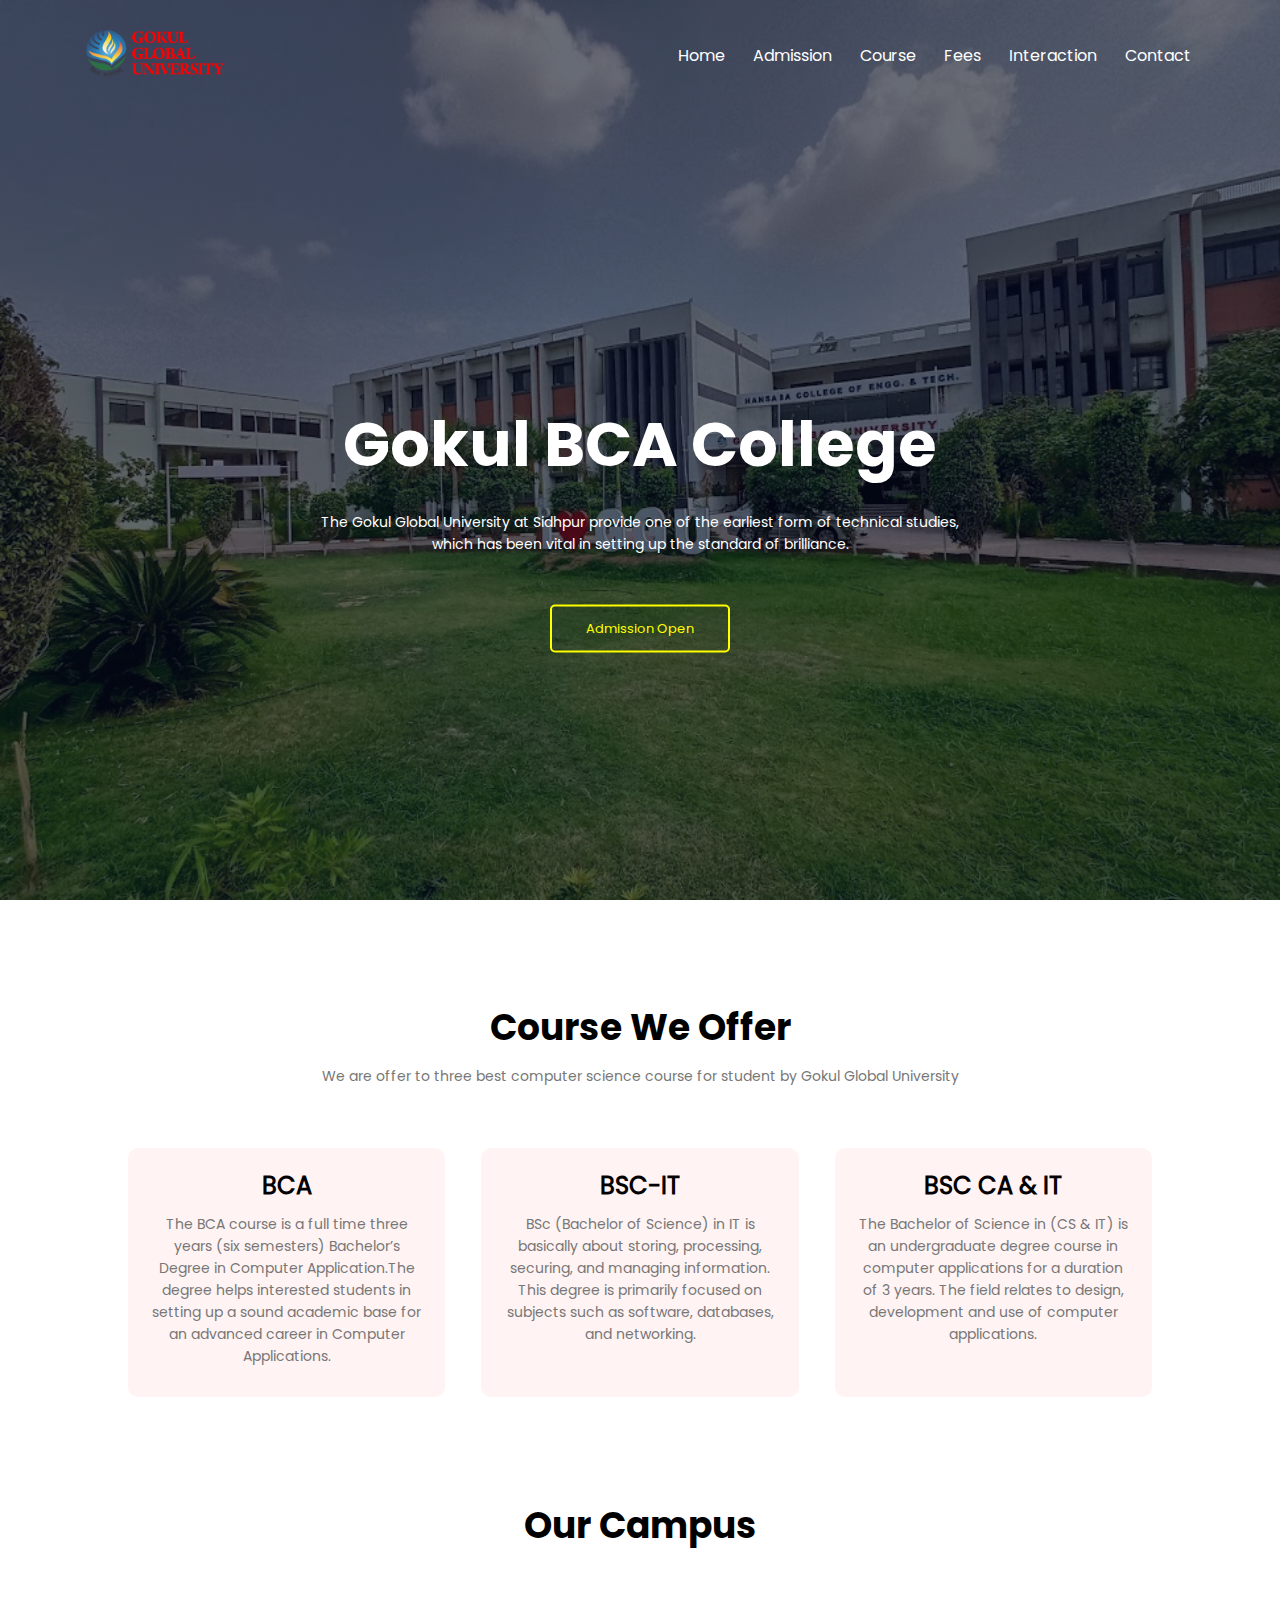
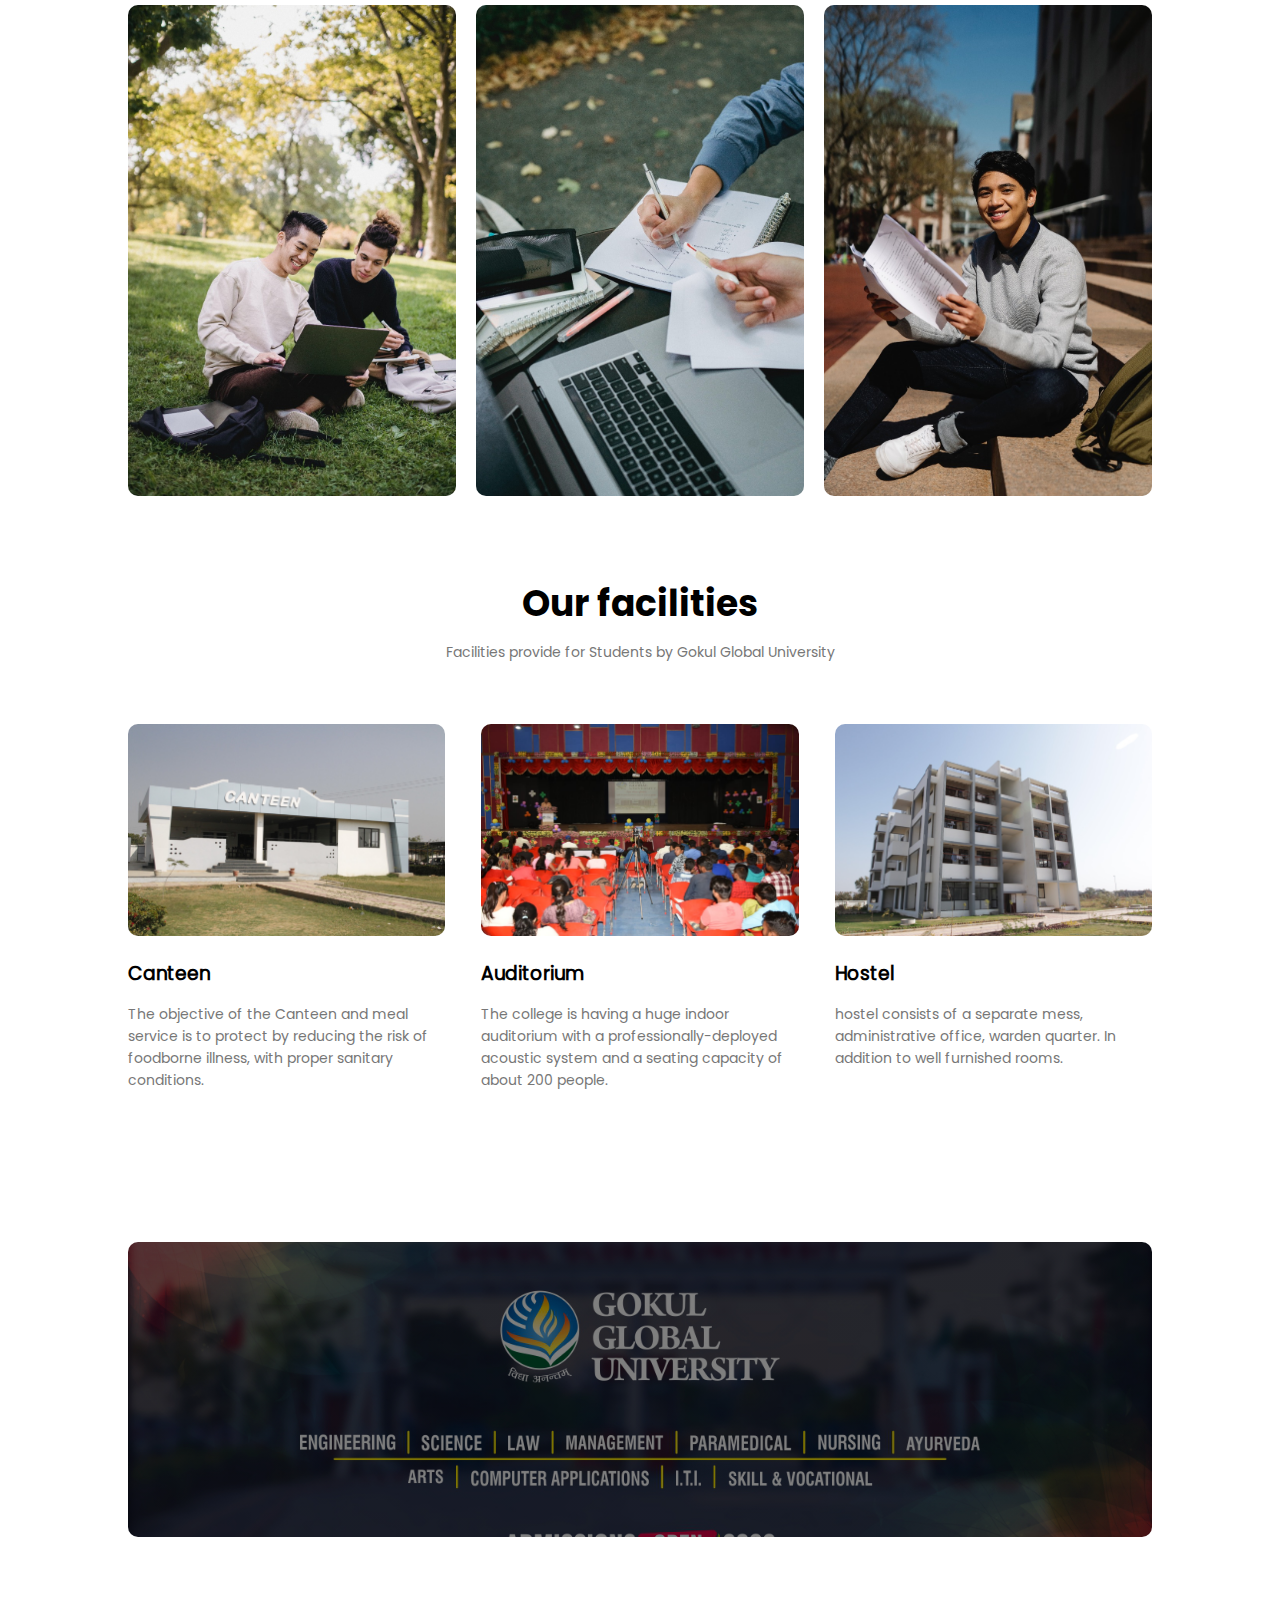
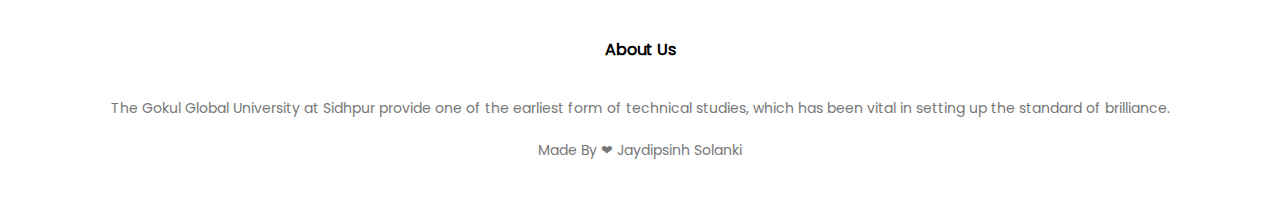
<file: index.html>
<!DOCTYPE html>
<html lang="en">
  <head>
    <meta
      name="viewport"
      content="width=device-width, initial-scale=1.0, maximum-scale=1.0, user-scalable=0"
    />
    <meta
      name="description"
      content="The Gokul Global University at Sidhpur provide one of the earliest form of technical studies, which has been vital in setting up the standard of brilliance."
    />
    <meta name="keywords" content="Gokul Global University,Collage" />
    <meta name="author" content="Jaydipsinh Solanki" />

    <title>Gokul Global University</title>

    <link rel="stylesheet" href="css/main_style.css" />
    <link rel="shortcut icon" href="image/favicon.ico" type="image/svg+xml" />
  </head>
  <body>
    <section class="header">
      <nav>
        <a href="index.html"><img src="image/logo.png" id="logo-img" /></a>

        <div class="nav-links" id="navLinks">
          <span class="icon" onclick="hidemenu()">&#10005;</span>
          <ul>
            <li><a href="index.html">Home</a></li>
            <li><a href="Admission_page.html">Admission</a></li>
            <li><a href="#course_call">Course</a></li>
            <li><a href="fees_page.html">Fees</a></li>
            <li><a href="interaction_page.html">Interaction</a></li>
            <li><a href="Contact_page.html">Contact</a></li>
          </ul>
        </div>
        <span class="icon" onclick="showmenu()">&#9776;</span>
      </nav>

      <div class="text-box">
        <h1>Gokul BCA College</h1>
        <p>
          The Gokul Global University at Sidhpur provide one of the earliest
          form of technical studies,<br />which has been vital in setting up the
          standard of brilliance.
        </p>

        <a href="Admission_page.html" class="hero-btn">Admission Open</a>
      </div>
    </section>

    <!--Course of Collage-->

    <section class="course" id="course_call">
      <h1>Course We Offer</h1>
      <p>
        We are offer to three best computer science course for student by Gokul
        Global University
      </p>

      <div class="row">
        <div class="course-col">
          <h2>BCA</h2>
          <p>
            The BCA course is a full time three years (six semesters) Bachelor’s
            Degree in Computer Application.The degree helps interested students
            in setting up a sound academic base for an advanced career in
            Computer Applications.
          </p>
        </div>

        <div class="course-col">
          <h2>BSC-IT</h2>
          <p>
            BSc (Bachelor of Science) in IT is basically about storing,
            processing, securing, and managing information. This degree is
            primarily focused on subjects such as software, databases, and
            networking.
          </p>
        </div>

        <div class="course-col">
          <h2>BSC CA & IT</h2>
          <p>
            The Bachelor of Science in (CS & IT) is an undergraduate degree
            course in computer applications for a duration of 3 years. The field
            relates to design, development and use of computer applications.
          </p>
        </div>
      </div>
    </section>

    <!--Campus Section-->

    <section class="campus">
      <h1>Our Campus</h1>
      <!-- <p>Lorem ipsum dolor sit amet consectetur adipisicing elit. Quibusdam quisquam atque non voluptate</p> -->

      <div class="row">
        <div class="campus-col">
          <img src="image/cm1.jfif" alt="" />
          <div class="layer">
            <h3>Environment</h3>
          </div>
        </div>

        <div class="campus-col">
          <img src="image/cm2.jfif" alt="" />
          <div class="layer">
            <h3>Community</h3>
          </div>
        </div>

        <div class="campus-col">
          <img src="image/cm3.jfif" alt="" />
          <div class="layer">
            <h3>Education</h3>
          </div>
        </div>
      </div>
    </section>

    <!--Facilities Section-->

    <section class="facilities">
      <h1>Our facilities</h1>
      <p>Facilities provide for Students by Gokul Global University</p>

      <div class="row">
        <div class="facilities-col">
          <img src="image/canteen.jfif" alt="" />
          <h3>Canteen</h3>
          <p>
            The objective of the Canteen and meal service is to protect by
            reducing the risk of foodborne illness, with proper sanitary
            conditions.
          </p>
        </div>

        <div class="facilities-col">
          <img src="image/auditorium.jfif" alt="" />
          <h3>Auditorium</h3>
          <p>
            The college is having a huge indoor auditorium with a
            professionally-deployed acoustic system and a seating capacity of
            about 200 people.
          </p>
        </div>

        <div class="facilities-col">
          <img src="image/hostel.jfif" alt="" />
          <h3>Hostel</h3>
          <p>
            hostel consists of a separate mess, administrative office, warden
            quarter. In addition to well furnished rooms.
          </p>
        </div>
      </div>
    </section>

    <!--Call To Action Section-->

    <section class="ctn">
      <h1>
        &nbsp;
        &nbsp;&nbsp;&nbsp;&nbsp;&nbsp;&nbsp;&nbsp;&nbsp;&nbsp;&nbsp;&nbsp;&nbsp;&nbsp;&nbsp;&nbsp;
      </h1>
    </section>

    <!--Footer-->
    <section class="footer">
      <h4>About Us</h4>
      <p>
        The Gokul Global University at Sidhpur provide one of the earliest form
        of technical studies, which has been vital in setting up the standard of
        brilliance.
      </p>
      <p id="copyright">Made By &#10084; Jaydipsinh Solanki</p>
    </section>

    <!--Javascript is Start-->
    <script src="javascript/main_script.js"></script>
  </body>
</html>
</file>
<file: css/main_style.css>
/* Cascading Style Sheets */

*{
    margin: 0;
    padding: 0;
    /* border: 1px solid yellow; */
}

@font-face {
    font-family: myFirstFont;
    src: url(../Poppins/Poppins-Regular.ttf);
}
    @font-face {
    font-family: bold;
    src: url(../Poppins/Poppins-Bold.ttf);
}

@font-face {
    font-family: secound;
    src: url(../Poppins/Poppins-Bold.ttf);
}

h1{
    font-family: bold;
}

body{
    font-family: myFirstFont,Verdana, Geneva, Tahoma, sans-serif;
    cursor:default;
}

    /* Website Scrollerbar */
    body::-webkit-scrollbar {
        width: 5px !important;
        height: 5px !important;
    }
    body::-webkit-scrollbar-track {
        background: #3838387c !important;
    }
    body::-webkit-scrollbar-thumb {
        background-color: #e0120ba4 !important;
        border: 1px solid #ff020279 !important;
        border-radius: 1px !important;
    }

.header{
    min-height: 100vh;
    width: 100%;
    background-image: linear-gradient(rgba(4,9,30,0.6),rgba(4,9,30,0.6)),url(../image/background.jpg);
    background-position: center;
    background-size: cover;
    position: relative;
}
nav{
    display: flex;
    padding: 2% 6%;
    justify-content: space-between;
    align-items: center;
}
nav img{
    width: 150px;
}
.nav-links{
    flex: 1;
    text-align: right;
    
}
.nav-links ul li{
    list-style: none;
    display: inline-block;
    padding: 8px 12px;
    position: relative;
    
}
.nav-links a{
    color: #fff;
    text-decoration: none;
    font-size: 16px;
    
}
.nav-links ul li::after{
    content: '';
    width: 0%;
    height: 2px;
    background: #ff0000;
    display: block;
    margin: auto;
    transition: 0.5s;
    
}
.nav-links ul li:hover::after{
    width: 100%;
    
}
.text-box{
    width: 90%;
    color: #fff;
    position:absolute;
    top: 30%;
    left: 50%;
    transform: translate(-50%,50%);
    text-align: center;
}
.text-box h1{
    font-size: 62px;
    font-weight: bold;

}
.text-box p{
    margin: 10px 0 40px;
    font-size: 14px;
    color: #fff;
    
}
.hero-btn{
    display: inline-block;
    text-decoration: none;
    color: yellow;
    border: 2px solid yellow;
    padding: 12px 34px;
    font-size: 13px;
    background: transparent;
    position: relative;
    cursor: pointer;
    border-radius: 5px;
}
.hero-btn:hover{
    color: black;
    border: 2px solid yellow;
    background:yellow;
    transition: 0.5s;
}

.icon{
    display:none;
}

/* Course */

 .course{
    width: 80%;
    margin: auto;
    text-align: center;
    padding-top: 100px;
}
h1{
    font-size: 36px;
    font-weight: 300;
}
p{
    color:#777;
    font-size: 14px;
    font-weight: 300;
    line-height: 22px;
    padding: 10px;
}
.row{
    margin-top: 5%;
    display: flex;
    justify-content: space-between;
}
.course-col{
    flex-basis: 31%;
    background: #fff3f3;
    border-radius: 10px;
    margin-bottom:5%;
    padding: 20px 12px;
    box-sizing: border-box;
    transition: 0.5s;
}
h3{
    text-align: center;
    font-weight: 600;
    margin: 10px 0px;
}
.course-col:hover{
    box-shadow: 10px 10px 24px 0px rgba(0,0,0,0.4);
}


    /*Campus*/


.campus{
    width: 80%;
    margin: auto;
    text-align: center;
    padding-top: 50px;
}
.campus-col{
    flex-basis: 32%;
    border-radius: 10px;
    margin-bottom: 30px;
    position: relative;
    overflow: hidden;
}
.campus-col img{
    width: 100%;
    display: block;
}
.layer{
    background: transparent;
    height: 100%;
    width: 100%;
    position: absolute;
    top: 0%;
    left: 0%;
    transition: 0.5s;
}

.layer:hover{
    background: rgba(0, 245, 253, 0.534);

    /* rgba(253, 0, 0, 0.7); */
}

.layer h3{
    width: 100%;
    font-weight: 500;
    color: #fff;
    font-size: 26px;
    bottom: 0%;
    left: 50%;
    transform: translate(-50%);
    position: absolute;
    opacity: 0;
    transition: 0.5s;
}

.layer:hover h3{
    opacity: 1;
    bottom: 49%;
}

/* Facilities */

.facilities{
    width: 80%;
    margin: auto;
    text-align: center;
    padding-top: 50px;
}

.facilities-col{
    flex-basis: 31%;
    border-radius: 10px;
    margin-bottom: 5%;
    text-align: left;
}
.facilities-col img{
    width: 100%;
    border-radius: 10px;
    transition: 0.5s;
}
.facilities-col p{
    padding: 0%;
}

.facilities-col h3{
    margin-top: 16px;
    margin-bottom: 15px;
    text-align: left;
}

.facilities-col img:hover{
    box-shadow: 3.5px 5px 15px 10px rgba(0, 0, 0, 0.308);
}

/* Call To Action */

.ctn{
    margin: 100px auto;
    width: 80%;
    background-image: linear-gradient(rgba(0,0,0,0.5),rgba(0,0,0,0.5)), url(../image/banner_ggu.jpg);
    background-position: center;
    background-size: cover;
    border-radius: 10px;
    text-align: center;
    padding: 100px 0;
    transition: 0.5s;
}
.ctn h1{
    color: #fff;
    margin-bottom: 40px;
    padding: 0;
}
.ctn:hover{
    margin: 100px auto;
    width: 80%;
    background-image:linear-gradient(rgba(0,0,0,0.3),rgba(0,0,0,0.3)),url(../image/banner_ggu.jpg);
    background-position: center;
    background-size: cover;
    border-radius: 10px;
    padding: 100px 0;
    box-shadow: 10px 10px 24px 0px rgba(0, 0, 0, 0.664);
}
.ctn{
    
}

/* Footer */

.footer{
    width: 100%;
    text-align: center;
    padding: 30px 0;
    margin-top: -50px;
}

.footer h4{
    margin-bottom: 25px;
    margin-top: 20px;
    font-weight: 600;
} 

/* Media query for responsive */

@media (max-width: 700px) {

    *{
        overflow-x: hidden;
        margin: 0;
        padding: 0;
    
    }
    #logo-img{
        padding: 10px;
    }
    .text-box h1{
       font-size: 30px;
       font-weight: bold;
    }
    .text-box p{
        font-size: 12px;
    }
    .nav-links ul li{
        display: block;
    }
    .nav-links{
        position: absolute;
        background: #f44336;
        height: 100vh;
        width: 200px;
        top: 0%;
        right: -200px;
        text-align: left;
        z-index: 2;
        transition: 1s;
    }
    .icon{
        display: block;
        color: #fff;
        margin: 10px;
        font-size: 25px;
        cursor: pointer;
    }
    .nav-links ul{
        padding: 30px;
    }

    /*Course in Media query*/
   
    .course-col{
        margin: 10px 10px;
    }
    .row{
        flex-direction: column;  
    }   
    .course-col:hover{
        box-shadow: 3px 3px 0.5px 0.5px rgba(0, 0, 0, 0.486);
    }
        /* Facilities */
    .facilities-col img:hover{
        box-shadow:none;
    }

    /* Call To Action in Media query*/
    .ctn h1{
        font-size: 24px;
    }
}

/* Media query is Close*/
</file>
